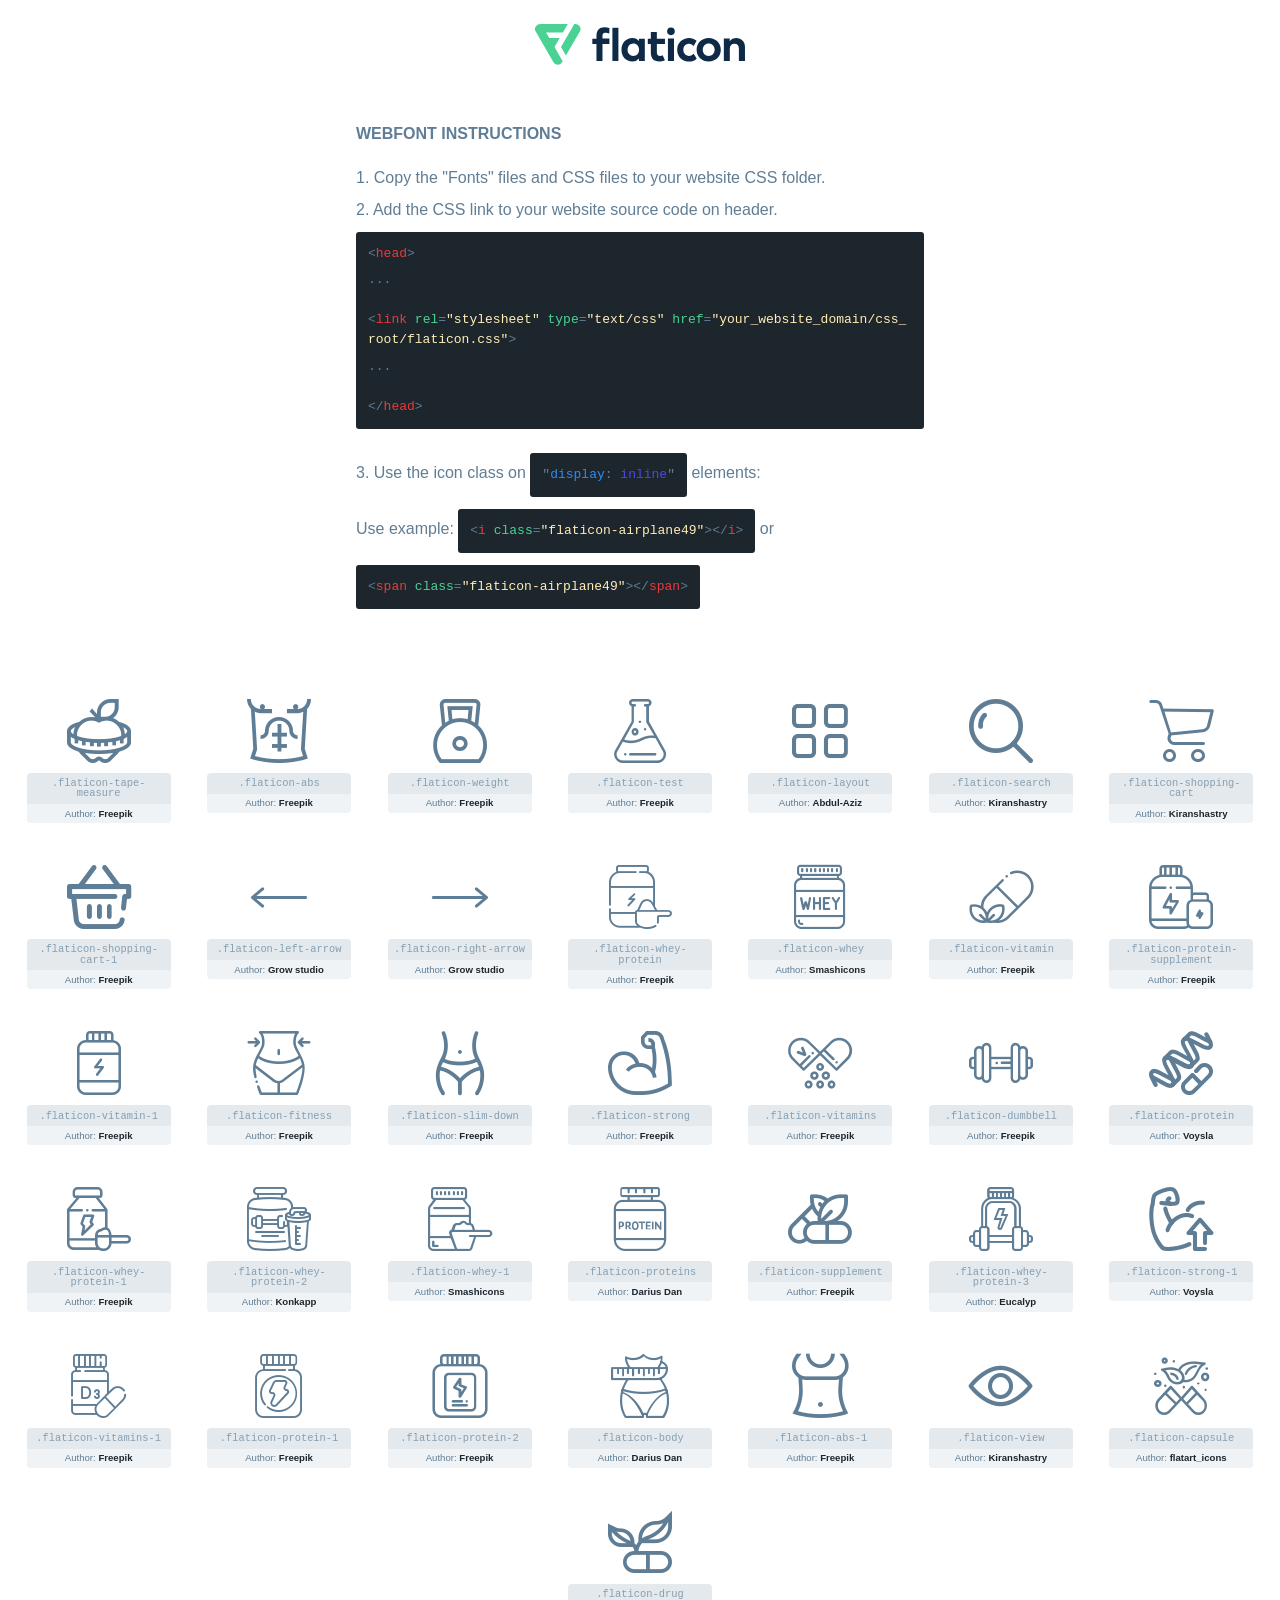
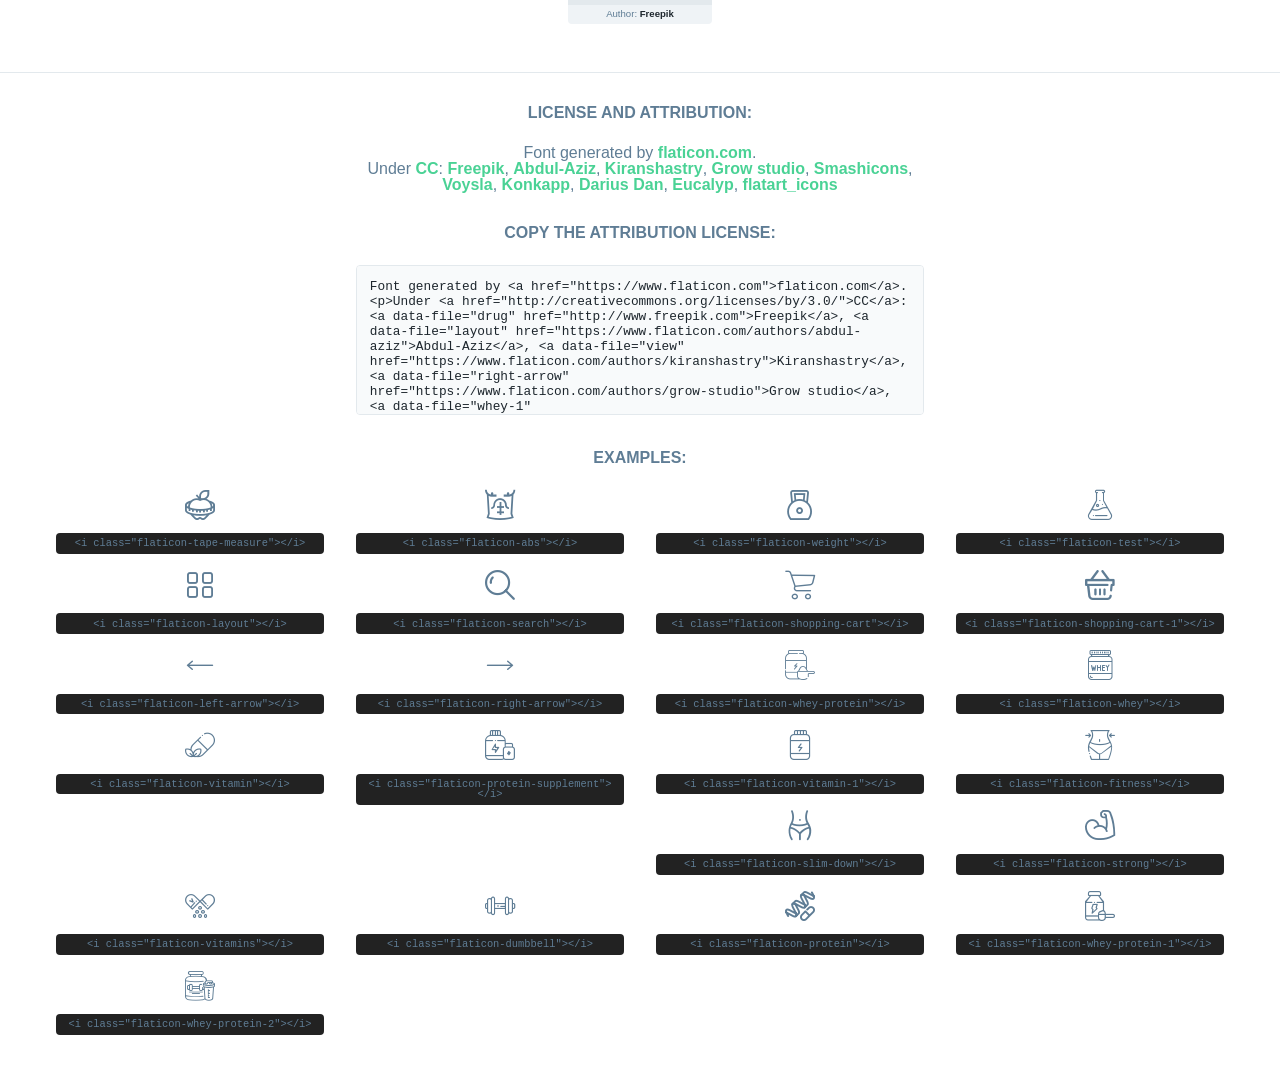
<file: assets/fonts/flaticon.html>
<!DOCTYPE html>
<html lang="en">
<head>
    <title>Flaticon Webfont</title>
    <link rel="stylesheet" type="text/css" href="flaticon.css"/>
    <meta charset="UTF-8">
    <style>
        html, body, div, span, applet, object, iframe,
        h1, h2, h3, h4, h5, h6, p, blockquote, pre,
        a, abbr, acronym, address, big, cite, code,
        del, dfn, em, img, ins, kbd, q, s, samp,
        small, strike, strong, sub, sup, tt, var,
        b, u, i, center,
        dl, dt, dd, ol, ul, li,
        fieldset, form, label, legend,
        table, caption, tbody, tfoot, thead, tr, th, td,
        article, aside, canvas, details, embed,
        figure, figcaption, footer, header, hgroup,
        menu, nav, output, ruby, section, summary,
        time, mark, audio, video {
            margin: 0;
            padding: 0;
            border: 0;
            font-size: 100%;
            font: inherit;
            vertical-align: baseline;
        }

        /* HTML5 display-role reset for older browsers */
        article, aside, details, figcaption, figure,
        footer, header, hgroup, menu, nav, section {
            display: block;
        }

        body {
            line-height: 1;
        }

        ol, ul {
            list-style: none;
        }

        blockquote, q {
            quotes: none;
        }

        blockquote:before, blockquote:after,
        q:before, q:after {
            content: '';
            content: none;
        }

        table {
            border-collapse: collapse;
            border-spacing: 0;
        }

        body {
            font-family: Helvetica, Arial, sans-serif;
            font-size: 16px;
            color: #5f7d95;
        }

        a {
            color: #4AD295;
            font-weight: bold;
            text-decoration: none;
        }

        * {
            -moz-box-sizing: border-box;
            -webkit-box-sizing: border-box;
            box-sizing: border-box;
            margin: 0;
            padding: 0;
        }

        [class^="flaticon-"]:before, [class*=" flaticon-"]:before, [class^="flaticon-"]:after, [class*=" flaticon-"]:after {
            font-family: Flaticon;
            font-size: 30px;
            font-style: normal;
            margin-left: 20px;
            color: #333;
        }

        .wrapper {
            max-width: 600px;
            margin: auto;
            padding: 0 1em;
        }

        .title {
            margin-bottom: 24px;
            text-transform: uppercase;
            font-weight: bold;
        }

        header {
            text-align: center;
            padding: 24px;
        }

        header .logo {
            width: 210px;
            height: auto;
            border: none;
            display: inline-block;
        }

        header strong {
            font-size: 28px;
            font-weight: 500;
            vertical-align: middle;
        }

        .demo {
            margin: 2em auto;
            line-height: 1.25em;
        }

        .demo ul li {
            margin-bottom: 12px;
        }

        .demo ul li code {
            background-color: #1D262D;
            border-radius: 3px;
            padding: 12px;
            display: inline-block;
            color: var(--tg-white);
            font-family: Consolas, Monaco, Lucida Console, Liberation Mono, DejaVu Sans Mono, Bitstream Vera Sans Mono, Courier New, monospace;
            font-weight: lighter;
            margin-top: 12px;
            font-size: 13px;
            word-break: break-all;
        }

        .demo ul li code .red {
            color: #EC3A3B;
        }

        .demo ul li code .green {
            color: #4AD295;
        }

        .demo ul li code .yellow {
            color: #FFEEB6;
        }

        .demo ul li code .blue {
            color: #2C8CF4;
        }

        .demo ul li code .purple {
            color: #4949E7;
        }

        .demo ul li code .dots {
            margin-top: 0.5em;
            display: block;
        }

        #glyphs {
            border-bottom: 1px solid #E3E9ED;
            padding: 2em 0;
            text-align: center;
        }

        .glyph {
            display: inline-block;
            width: 9em;
            margin: 1em;
            text-align: center;
            vertical-align: top;
            background: var(--tg-white);
        }

        .glyph .flaticon {
            padding: 10px;
            display: block;
            font-family: "Flaticon";
            font-size: 64px;
            line-height: 1;
        }

        .glyph .flaticon:before {
            font-size: 64px;
            color: #5f7d95;
            margin-left: 0;
        }

        .class-name {
            font-size: 0.65em;
            background-color: #E3E9ED;
            color: #869FB2;
            border-radius: 4px 4px 0 0;
            padding: 0.5em;
            font-family: Consolas, Monaco, Lucida Console, Liberation Mono, DejaVu Sans Mono, Bitstream Vera Sans Mono, Courier New, monospace;
        }

        .author-name {
            font-size: 0.6em;
            background-color: #EFF3F6;
            border-top: 0;
            border-radius: 0 0 4px 4px;
            padding: 0.5em;
        }

        .author-name a {
            color: #1D262D;
        }

        .class-name:last-child {
            font-size: 10px;
            color: #888;
        }

        .class-name:last-child a {
            font-size: 10px;
            color: #555;
        }

        .glyph > input {
            display: block;
            width: 100px;
            margin: 5px auto;
            text-align: center;
            font-size: 12px;
            cursor: text;
        }

        .glyph > input.icon-input {
            font-family: "Flaticon";
            font-size: 16px;
            margin-bottom: 10px;
        }

        .attribution .title {
            margin-top: 2em;
        }

        .attribution textarea {
            background-color: #F8FAFB;
            color: #1D262D;
            padding: 1em;
            border: none;
            box-shadow: none;
            border: 1px solid #E3E9ED;
            border-radius: 4px;
            resize: none;
            width: 100%;
            height: 150px;
            font-size: 0.8em;
            font-family: Consolas, Monaco, Lucida Console, Liberation Mono, DejaVu Sans Mono, Bitstream Vera Sans Mono, Courier New, monospace;
            -webkit-appearance: none;
        }

        .attribution textarea:hover {
            border-color: #CFD9E0;
        }

        .attribution textarea:focus {
            border-color: #4AD295;
        }

        .iconsuse {
            margin: 2em auto;
            text-align: center;
            max-width: 1200px;
        }

        .iconsuse:after {
            content: '';
            display: table;
            clear: both;
        }

        .iconsuse .image {
            float: left;
            width: 25%;
            padding: 0 1em;
        }

        .iconsuse .image p {
            margin-bottom: 1em;
        }

        .iconsuse .image span {
            display: block;
            font-size: 0.65em;
            background-color: #222;
            color: var(--tg-white);
            border-radius: 4px;
            padding: 0.5em;
            color: var(--tg-white)F99;
            margin-top: 1em;
            font-family: Consolas, Monaco, Lucida Console, Liberation Mono, DejaVu Sans Mono, Bitstream Vera Sans Mono, Courier New, monospace;
        }

        .flaticon:before {
            color: #5f7d95;
        }

        #footer {
            text-align: center;
            background-color: #1D262D;
            color: #869FB2;
            padding: 12px;
            font-size: 14px;
        }

        #footer a {
            font-weight: normal;
        }

        @media (max-width: 960px) {
            .iconsuse .image {
                width: 50%;
            }
        }

        .preview {
            width: 100px;
            display: inline-block;
            margin: 10px;
        }

        .preview .inner {
            display: inline-block;
            width: 100%;
            text-align: center;
            background: var(--tg-gray-two)
;
            -webkit-border-radius: 3px 3px 0 0;
            -moz-border-radius: 3px 3px 0 0;
            border-radius: 3px 3px 0 0;
        }

        .preview .inner  {
            line-height: 85px;
            font-size: 40px;
            color: #333;
        }

        .label {
            display: inline-block;
            width: 100%;
            box-sizing: border-box;
            padding: 5px;
            font-size: 10px;
            font-family: Monaco, monospace;
            color: #666;
            white-space: nowrap;
            overflow: hidden;
            text-overflow: ellipsis;
            background: #ddd;
            -webkit-border-radius: 0 0 3px 3px;
            -moz-border-radius: 0 0 3px 3px;
            border-radius: 0 0 3px 3px;
            color: #666;
        }
    </style>
</head>
<body>
    <header>
        <a href="https://www.flaticon.com/" target="_blank" class="logo">
            <svg xmlns="http://www.w3.org/2000/svg" viewBox="0 0 394.3 76.5">
                <path d="M156.6,69.4H145.3V7.1h11.3Z" style="fill:#0e2a47"/>
                <path d="M206.2,69.4h-11V64.8a15.4,15.4,0,0,1-12.6,5.7c-11.6,0-20.3-9.5-20.3-22.1s8.8-22.1,20.3-22.1a15.4,15.4,0,0,1,12.6,5.8V27.5h11Zm-32.4-21c0,6.4,4.2,11.6,10.8,11.6s10.8-4.9,10.8-11.6-4.4-11.6-10.8-11.6S173.9,42,173.9,48.4Z"
                      style="fill:#0e2a47"/>
                <path d="M262.5,13.7a7.2,7.2,0,0,1-14.4,0,7.2,7.2,0,1,1,14.4,0ZM261,69.4H249.6v-42H261Z"
                      style="fill:#0e2a47"/>
                <path id="_Trazado_" data-name="&lt;Trazado&gt;"
                      d="M139.6,17.8a16.6,16.6,0,0,0-8-1.4c-3.2.4-4.9,2-4.9,5.9v5.1h13V37.5h-13v32H115.4v-32h-7.8v-10h7.8V22.2c0-9.9,5.2-16.3,15-16.3a23.4,23.4,0,0,1,9.3,1.8Z"
                      style="fill:#0e2a47"/>
                <path d="M235.1,60c-3.5,0-6.3-1.9-6.3-7.1V37.5H244v-10H228.8V15H217.5V27.5h-5.7v10h5.7V53.7c0,10.9,5.3,16.8,15.7,16.8A22.9,22.9,0,0,0,244,68l-4.3-9.1A12.3,12.3,0,0,1,235.1,60Z"
                      style="fill:#0e2a47"/>
                <path d="M348.9,48.4c0,12.6-9.7,22.1-22.7,22.1s-22.7-9.4-22.7-22.1,9.6-22.1,22.7-22.1S348.9,35.8,348.9,48.4Zm-33.9,0c0,6.8,4.8,11.6,11.1,11.6s11.2-4.8,11.2-11.6-4.8-11.6-11.2-11.6S315.1,41.6,315.1,48.4Z"
                      style="fill:#0e2a47"/>
                <path d="M394.3,42.7V69.4H382.9V46.3c0-6.1-3-9.4-8.2-9.4s-8.9,3.2-8.9,9.5v23H354.6v-42h11v4.9c3-4.5,7.6-6.1,12.3-6.1C387.5,26.3,394.3,33,394.3,42.7Z"
                      style="fill:#0e2a47"/>
                <path d="M298,55.7h0a12.4,12.4,0,0,1-8.2,4.2h-.9l-1.8-.2a10,10,0,0,1-7.4-5.6,13.2,13.2,0,0,1-1.2-5.8,13,13,0,0,1,1.3-5.9,10.1,10.1,0,0,1,7.5-5.5h2.4a11.7,11.7,0,0,1,8.3,4.2l5.5-9.6a19.9,19.9,0,0,0-8.1-4.3,23.4,23.4,0,0,0-6.1-.8,25.2,25.2,0,0,0-7.5,1.1,20.9,20.9,0,0,0-8,4.6,21.9,21.9,0,0,0-6.8,16.4,21.9,21.9,0,0,0,6.7,16.3,20.9,20.9,0,0,0,8,4.6,25.2,25.2,0,0,0,7.7,1.2,23.6,23.6,0,0,0,6.2-.8,20,20,0,0,0,8.1-4.4Z"
                      style="fill:#0e2a47"/>
                <path d="M46.3,26.5H26.9L20.8,16H52.4L61.6,0H9.4A9.3,9.3,0,0,0,1.3,4.7a9.3,9.3,0,0,0,0,9.4L34.6,71.8a9.4,9.4,0,0,0,16.2,0l1.1-1.9L36.6,43.3Z"
                      style="fill:#4ad295"/>
                <path d="M84.2,4.7A9.3,9.3,0,0,0,76.1,0H73.8l-25,43.3,9.2,16L84.2,14A9.3,9.3,0,0,0,84.2,4.7Z"
                      style="fill:#4ad295"/>
            </svg>
        </a>
    </header>
    <section class="demo wrapper">

        <p class="title">Webfont Instructions</p>

        <ul>
            <li>
                <span class="num">1. </span>Copy the "Fonts" files and CSS files to your website CSS folder.
            </li>
            <li>
                <span class="num">2. </span>Add the CSS link to your website source code on header.
                <code class="big">
                    &lt;<span class="red">head</span>&gt;
                    <br/><span class="dots">...</span>
                    <br/>&lt;<span class="red">link</span> <span class="green">rel</span>=<span
                        class="yellow">"stylesheet"</span> <span class="green">type</span>=<span
                        class="yellow">"text/css"</span> <span class="green">href</span>=<span class="yellow">"your_website_domain/css_root/flaticon.css"</span>&gt;
                    <br/><span class="dots">...</span>
                    <br/>&lt;/<span class="red">head</span>&gt;
                </code>
            </li>

            <li>
                <p>
                    <span class="num">3. </span>Use the icon class on <code>"<span class="blue">display</span>:<span
                        class="purple"> inline</span>"</code> elements:
                    <br/>
                    Use example: <code>&lt;<span class="red">i</span> <span class="green">class</span>=<span class="yellow">&quot;flaticon-airplane49&quot;</span>&gt;&lt;/<span
                        class="red">i</span>&gt;</code> or <code>&lt;<span class="red">span</span> <span
                        class="green">class</span>=<span class="yellow">&quot;flaticon-airplane49&quot;</span>&gt;&lt;/<span
                        class="red">span</span>&gt;</code>
            </li>
        </ul>

    </section>
    <section id="glyphs">
            <div class="glyph">
                <i class="flaticon flaticon-tape-measure"></i>
                <div class="class-name">.flaticon-tape-measure</div>
                <div class="author-name">Author: <a data-file="tape-measure" href="http://www.freepik.com">Freepik</a> </div>
            </div>

            <div class="glyph">
                <i class="flaticon flaticon-abs"></i>
                <div class="class-name">.flaticon-abs</div>
                <div class="author-name">Author: <a data-file="abs" href="http://www.freepik.com">Freepik</a> </div>
            </div>

            <div class="glyph">
                <i class="flaticon flaticon-weight"></i>
                <div class="class-name">.flaticon-weight</div>
                <div class="author-name">Author: <a data-file="weight" href="http://www.freepik.com">Freepik</a> </div>
            </div>

            <div class="glyph">
                <i class="flaticon flaticon-test"></i>
                <div class="class-name">.flaticon-test</div>
                <div class="author-name">Author: <a data-file="test" href="http://www.freepik.com">Freepik</a> </div>
            </div>

            <div class="glyph">
                <i class="flaticon flaticon-layout"></i>
                <div class="class-name">.flaticon-layout</div>
                <div class="author-name">Author: <a data-file="layout" href="https://www.flaticon.com/authors/abdul-aziz">Abdul-Aziz</a> </div>
            </div>

            <div class="glyph">
                <i class="flaticon flaticon-search"></i>
                <div class="class-name">.flaticon-search</div>
                <div class="author-name">Author: <a data-file="search" href="https://www.flaticon.com/authors/kiranshastry">Kiranshastry</a> </div>
            </div>

            <div class="glyph">
                <i class="flaticon flaticon-shopping-cart"></i>
                <div class="class-name">.flaticon-shopping-cart</div>
                <div class="author-name">Author: <a data-file="shopping-cart" href="https://www.flaticon.com/authors/kiranshastry">Kiranshastry</a> </div>
            </div>

            <div class="glyph">
                <i class="flaticon flaticon-shopping-cart-1"></i>
                <div class="class-name">.flaticon-shopping-cart-1</div>
                <div class="author-name">Author: <a data-file="shopping-cart-1" href="http://www.freepik.com">Freepik</a> </div>
            </div>

            <div class="glyph">
                <i class="flaticon flaticon-left-arrow"></i>
                <div class="class-name">.flaticon-left-arrow</div>
                <div class="author-name">Author: <a data-file="left-arrow" href="https://www.flaticon.com/authors/grow-studio">Grow studio</a> </div>
            </div>

            <div class="glyph">
                <i class="flaticon flaticon-right-arrow"></i>
                <div class="class-name">.flaticon-right-arrow</div>
                <div class="author-name">Author: <a data-file="right-arrow" href="https://www.flaticon.com/authors/grow-studio">Grow studio</a> </div>
            </div>

            <div class="glyph">
                <i class="flaticon flaticon-whey-protein"></i>
                <div class="class-name">.flaticon-whey-protein</div>
                <div class="author-name">Author: <a data-file="whey-protein" href="http://www.freepik.com">Freepik</a> </div>
            </div>

            <div class="glyph">
                <i class="flaticon flaticon-whey"></i>
                <div class="class-name">.flaticon-whey</div>
                <div class="author-name">Author: <a data-file="whey" href="https://www.flaticon.com/authors/smashicons">Smashicons</a> </div>
            </div>

            <div class="glyph">
                <i class="flaticon flaticon-vitamin"></i>
                <div class="class-name">.flaticon-vitamin</div>
                <div class="author-name">Author: <a data-file="vitamin" href="http://www.freepik.com">Freepik</a> </div>
            </div>

            <div class="glyph">
                <i class="flaticon flaticon-protein-supplement"></i>
                <div class="class-name">.flaticon-protein-supplement</div>
                <div class="author-name">Author: <a data-file="protein-supplement" href="http://www.freepik.com">Freepik</a> </div>
            </div>

            <div class="glyph">
                <i class="flaticon flaticon-vitamin-1"></i>
                <div class="class-name">.flaticon-vitamin-1</div>
                <div class="author-name">Author: <a data-file="vitamin-1" href="http://www.freepik.com">Freepik</a> </div>
            </div>

            <div class="glyph">
                <i class="flaticon flaticon-fitness"></i>
                <div class="class-name">.flaticon-fitness</div>
                <div class="author-name">Author: <a data-file="fitness" href="http://www.freepik.com">Freepik</a> </div>
            </div>

            <div class="glyph">
                <i class="flaticon flaticon-slim-down"></i>
                <div class="class-name">.flaticon-slim-down</div>
                <div class="author-name">Author: <a data-file="slim-down" href="http://www.freepik.com">Freepik</a> </div>
            </div>

            <div class="glyph">
                <i class="flaticon flaticon-strong"></i>
                <div class="class-name">.flaticon-strong</div>
                <div class="author-name">Author: <a data-file="strong" href="http://www.freepik.com">Freepik</a> </div>
            </div>

            <div class="glyph">
                <i class="flaticon flaticon-vitamins"></i>
                <div class="class-name">.flaticon-vitamins</div>
                <div class="author-name">Author: <a data-file="vitamins" href="http://www.freepik.com">Freepik</a> </div>
            </div>

            <div class="glyph">
                <i class="flaticon flaticon-dumbbell"></i>
                <div class="class-name">.flaticon-dumbbell</div>
                <div class="author-name">Author: <a data-file="dumbbell" href="http://www.freepik.com">Freepik</a> </div>
            </div>

            <div class="glyph">
                <i class="flaticon flaticon-protein"></i>
                <div class="class-name">.flaticon-protein</div>
                <div class="author-name">Author: <a data-file="protein" href="https://www.flaticon.com/authors/voysla">Voysla</a> </div>
            </div>

            <div class="glyph">
                <i class="flaticon flaticon-whey-protein-1"></i>
                <div class="class-name">.flaticon-whey-protein-1</div>
                <div class="author-name">Author: <a data-file="whey-protein-1" href="http://www.freepik.com">Freepik</a> </div>
            </div>

            <div class="glyph">
                <i class="flaticon flaticon-whey-protein-2"></i>
                <div class="class-name">.flaticon-whey-protein-2</div>
                <div class="author-name">Author: <a data-file="whey-protein-2" href="https://www.flaticon.com/authors/konkapp">Konkapp</a> </div>
            </div>

            <div class="glyph">
                <i class="flaticon flaticon-whey-1"></i>
                <div class="class-name">.flaticon-whey-1</div>
                <div class="author-name">Author: <a data-file="whey-1" href="https://www.flaticon.com/authors/smashicons">Smashicons</a> </div>
            </div>

            <div class="glyph">
                <i class="flaticon flaticon-proteins"></i>
                <div class="class-name">.flaticon-proteins</div>
                <div class="author-name">Author: <a data-file="proteins" href="https://www.flaticon.com/authors/darius-dan">Darius Dan</a> </div>
            </div>

            <div class="glyph">
                <i class="flaticon flaticon-supplement"></i>
                <div class="class-name">.flaticon-supplement</div>
                <div class="author-name">Author: <a data-file="supplement" href="http://www.freepik.com">Freepik</a> </div>
            </div>

            <div class="glyph">
                <i class="flaticon flaticon-whey-protein-3"></i>
                <div class="class-name">.flaticon-whey-protein-3</div>
                <div class="author-name">Author: <a data-file="whey-protein-3" href="https://www.flaticon.com/authors/eucalyp">Eucalyp</a> </div>
            </div>

            <div class="glyph">
                <i class="flaticon flaticon-strong-1"></i>
                <div class="class-name">.flaticon-strong-1</div>
                <div class="author-name">Author: <a data-file="strong-1" href="https://www.flaticon.com/authors/voysla">Voysla</a> </div>
            </div>

            <div class="glyph">
                <i class="flaticon flaticon-vitamins-1"></i>
                <div class="class-name">.flaticon-vitamins-1</div>
                <div class="author-name">Author: <a data-file="vitamins-1" href="http://www.freepik.com">Freepik</a> </div>
            </div>

            <div class="glyph">
                <i class="flaticon flaticon-protein-1"></i>
                <div class="class-name">.flaticon-protein-1</div>
                <div class="author-name">Author: <a data-file="protein-1" href="http://www.freepik.com">Freepik</a> </div>
            </div>

            <div class="glyph">
                <i class="flaticon flaticon-protein-2"></i>
                <div class="class-name">.flaticon-protein-2</div>
                <div class="author-name">Author: <a data-file="protein-2" href="http://www.freepik.com">Freepik</a> </div>
            </div>

            <div class="glyph">
                <i class="flaticon flaticon-body"></i>
                <div class="class-name">.flaticon-body</div>
                <div class="author-name">Author: <a data-file="body" href="https://www.flaticon.com/authors/darius-dan">Darius Dan</a> </div>
            </div>

            <div class="glyph">
                <i class="flaticon flaticon-abs-1"></i>
                <div class="class-name">.flaticon-abs-1</div>
                <div class="author-name">Author: <a data-file="abs-1" href="http://www.freepik.com">Freepik</a> </div>
            </div>

            <div class="glyph">
                <i class="flaticon flaticon-view"></i>
                <div class="class-name">.flaticon-view</div>
                <div class="author-name">Author: <a data-file="view" href="https://www.flaticon.com/authors/kiranshastry">Kiranshastry</a> </div>
            </div>

            <div class="glyph">
                <i class="flaticon flaticon-capsule"></i>
                <div class="class-name">.flaticon-capsule</div>
                <div class="author-name">Author: <a data-file="capsule" href="https://www.flaticon.com/authors/flatart-icons">flatart_icons</a> </div>
            </div>

            <div class="glyph">
                <i class="flaticon flaticon-drug"></i>
                <div class="class-name">.flaticon-drug</div>
                <div class="author-name">Author: <a data-file="drug" href="http://www.freepik.com">Freepik</a> </div>
            </div>

    </section>

    <section class="attribution wrapper"   style="text-align:center;">

        <div class="title">License and attribution:</div><div class="attrDiv">Font generated by <a href="https://www.flaticon.com">flaticon.com</a>. <div><p>Under <a href="http://creativecommons.org/licenses/by/3.0/">CC</a>: <a data-file="drug" href="http://www.freepik.com">Freepik</a>, <a data-file="layout" href="https://www.flaticon.com/authors/abdul-aziz">Abdul-Aziz</a>, <a data-file="view" href="https://www.flaticon.com/authors/kiranshastry">Kiranshastry</a>, <a data-file="right-arrow" href="https://www.flaticon.com/authors/grow-studio">Grow studio</a>, <a data-file="whey-1" href="https://www.flaticon.com/authors/smashicons">Smashicons</a>, <a data-file="strong-1" href="https://www.flaticon.com/authors/voysla">Voysla</a>, <a data-file="whey-protein-2" href="https://www.flaticon.com/authors/konkapp">Konkapp</a>, <a data-file="body" href="https://www.flaticon.com/authors/darius-dan">Darius Dan</a>, <a data-file="whey-protein-3" href="https://www.flaticon.com/authors/eucalyp">Eucalyp</a>, <a data-file="capsule" href="https://www.flaticon.com/authors/flatart-icons">flatart_icons</a></p>  </div>
        </div>
        <div class="title">Copy the Attribution License:</div>

        <textarea onclick="this.focus();this.select();">Font generated by &lt;a href=&quot;https://www.flaticon.com&quot;&gt;flaticon.com&lt;/a&gt;. <p>Under <a href="http://creativecommons.org/licenses/by/3.0/">CC</a>: <a data-file="drug" href="http://www.freepik.com">Freepik</a>, <a data-file="layout" href="https://www.flaticon.com/authors/abdul-aziz">Abdul-Aziz</a>, <a data-file="view" href="https://www.flaticon.com/authors/kiranshastry">Kiranshastry</a>, <a data-file="right-arrow" href="https://www.flaticon.com/authors/grow-studio">Grow studio</a>, <a data-file="whey-1" href="https://www.flaticon.com/authors/smashicons">Smashicons</a>, <a data-file="strong-1" href="https://www.flaticon.com/authors/voysla">Voysla</a>, <a data-file="whey-protein-2" href="https://www.flaticon.com/authors/konkapp">Konkapp</a>, <a data-file="body" href="https://www.flaticon.com/authors/darius-dan">Darius Dan</a>, <a data-file="whey-protein-3" href="https://www.flaticon.com/authors/eucalyp">Eucalyp</a>, <a data-file="capsule" href="https://www.flaticon.com/authors/flatart-icons">flatart_icons</a></p>
        </textarea>

    </section>

    <section class="iconsuse">

        <div class="title">Examples:</div>
            <div class="image">
                <p>
                    <i class="flaticon flaticon-tape-measure"></i>
                    <span>&lt;i class=&quot;flaticon-tape-measure&quot;&gt;&lt;/i&gt;</span>
                </p>
            </div>
            <div class="image">
                <p>
                    <i class="flaticon flaticon-abs"></i>
                    <span>&lt;i class=&quot;flaticon-abs&quot;&gt;&lt;/i&gt;</span>
                </p>
            </div>
            <div class="image">
                <p>
                    <i class="flaticon flaticon-weight"></i>
                    <span>&lt;i class=&quot;flaticon-weight&quot;&gt;&lt;/i&gt;</span>
                </p>
            </div>
            <div class="image">
                <p>
                    <i class="flaticon flaticon-test"></i>
                    <span>&lt;i class=&quot;flaticon-test&quot;&gt;&lt;/i&gt;</span>
                </p>
            </div>
            <div class="image">
                <p>
                    <i class="flaticon flaticon-layout"></i>
                    <span>&lt;i class=&quot;flaticon-layout&quot;&gt;&lt;/i&gt;</span>
                </p>
            </div>
            <div class="image">
                <p>
                    <i class="flaticon flaticon-search"></i>
                    <span>&lt;i class=&quot;flaticon-search&quot;&gt;&lt;/i&gt;</span>
                </p>
            </div>
            <div class="image">
                <p>
                    <i class="flaticon flaticon-shopping-cart"></i>
                    <span>&lt;i class=&quot;flaticon-shopping-cart&quot;&gt;&lt;/i&gt;</span>
                </p>
            </div>
            <div class="image">
                <p>
                    <i class="flaticon flaticon-shopping-cart-1"></i>
                    <span>&lt;i class=&quot;flaticon-shopping-cart-1&quot;&gt;&lt;/i&gt;</span>
                </p>
            </div>
            <div class="image">
                <p>
                    <i class="flaticon flaticon-left-arrow"></i>
                    <span>&lt;i class=&quot;flaticon-left-arrow&quot;&gt;&lt;/i&gt;</span>
                </p>
            </div>
            <div class="image">
                <p>
                    <i class="flaticon flaticon-right-arrow"></i>
                    <span>&lt;i class=&quot;flaticon-right-arrow&quot;&gt;&lt;/i&gt;</span>
                </p>
            </div>
            <div class="image">
                <p>
                    <i class="flaticon flaticon-whey-protein"></i>
                    <span>&lt;i class=&quot;flaticon-whey-protein&quot;&gt;&lt;/i&gt;</span>
                </p>
            </div>
            <div class="image">
                <p>
                    <i class="flaticon flaticon-whey"></i>
                    <span>&lt;i class=&quot;flaticon-whey&quot;&gt;&lt;/i&gt;</span>
                </p>
            </div>
            <div class="image">
                <p>
                    <i class="flaticon flaticon-vitamin"></i>
                    <span>&lt;i class=&quot;flaticon-vitamin&quot;&gt;&lt;/i&gt;</span>
                </p>
            </div>
            <div class="image">
                <p>
                    <i class="flaticon flaticon-protein-supplement"></i>
                    <span>&lt;i class=&quot;flaticon-protein-supplement&quot;&gt;&lt;/i&gt;</span>
                </p>
            </div>
            <div class="image">
                <p>
                    <i class="flaticon flaticon-vitamin-1"></i>
                    <span>&lt;i class=&quot;flaticon-vitamin-1&quot;&gt;&lt;/i&gt;</span>
                </p>
            </div>
            <div class="image">
                <p>
                    <i class="flaticon flaticon-fitness"></i>
                    <span>&lt;i class=&quot;flaticon-fitness&quot;&gt;&lt;/i&gt;</span>
                </p>
            </div>
            <div class="image">
                <p>
                    <i class="flaticon flaticon-slim-down"></i>
                    <span>&lt;i class=&quot;flaticon-slim-down&quot;&gt;&lt;/i&gt;</span>
                </p>
            </div>
            <div class="image">
                <p>
                    <i class="flaticon flaticon-strong"></i>
                    <span>&lt;i class=&quot;flaticon-strong&quot;&gt;&lt;/i&gt;</span>
                </p>
            </div>
            <div class="image">
                <p>
                    <i class="flaticon flaticon-vitamins"></i>
                    <span>&lt;i class=&quot;flaticon-vitamins&quot;&gt;&lt;/i&gt;</span>
                </p>
            </div>
            <div class="image">
                <p>
                    <i class="flaticon flaticon-dumbbell"></i>
                    <span>&lt;i class=&quot;flaticon-dumbbell&quot;&gt;&lt;/i&gt;</span>
                </p>
            </div>
            <div class="image">
                <p>
                    <i class="flaticon flaticon-protein"></i>
                    <span>&lt;i class=&quot;flaticon-protein&quot;&gt;&lt;/i&gt;</span>
                </p>
            </div>
            <div class="image">
                <p>
                    <i class="flaticon flaticon-whey-protein-1"></i>
                    <span>&lt;i class=&quot;flaticon-whey-protein-1&quot;&gt;&lt;/i&gt;</span>
                </p>
            </div>
            <div class="image">
                <p>
                    <i class="flaticon flaticon-whey-protein-2"></i>
                    <span>&lt;i class=&quot;flaticon-whey-protein-2&quot;&gt;&lt;/i&gt;</span>
</file>
<file: assets/fonts/flaticon.css>
@font-face {
    font-family: "flaticon";
    src: url("./flaticon.ttf?6c81acffbaea668c38df4286a10550b3") format("truetype"),
url("./flaticon.woff?6c81acffbaea668c38df4286a10550b3") format("woff"),
url("./flaticon.woff2?6c81acffbaea668c38df4286a10550b3") format("woff2"),
url("./flaticon.eot?6c81acffbaea668c38df4286a10550b3#iefix") format("embedded-opentype"),
url("./flaticon.svg?6c81acffbaea668c38df4286a10550b3#flaticon") format("svg");
}

i[class^="flaticon-"]:before, i[class*=" flaticon-"]:before {
    font-family: flaticon !important;
    font-style: normal;
    font-weight: normal !important;
    font-variant: normal;
    text-transform: none;
    line-height: 1;
    -webkit-font-smoothing: antialiased;
    -moz-osx-font-smoothing: grayscale;
}

.flaticon-tape-measure:before {
    content: "\f101";
}
.flaticon-abs:before {
    content: "\f102";
}
.flaticon-weight:before {
    content: "\f103";
}
.flaticon-test:before {
    content: "\f104";
}
.flaticon-layout:before {
    content: "\f105";
}
.flaticon-search:before {
    content: "\f106";
}
.flaticon-shopping-cart:before {
    content: "\f107";
}
.flaticon-shopping-cart-1:before {
    content: "\f108";
}
.flaticon-left-arrow:before {
    content: "\f109";
}
.flaticon-right-arrow:before {
    content: "\f10a";
}
.flaticon-whey-protein:before {
    content: "\f10b";
}
.flaticon-whey:before {
    content: "\f10c";
}
.flaticon-vitamin:before {
    content: "\f10d";
}
.flaticon-protein-supplement:before {
    content: "\f10e";
}
.flaticon-vitamin-1:before {
    content: "\f10f";
}
.flaticon-fitness:before {
    content: "\f110";
}
.flaticon-slim-down:before {
    content: "\f111";
}
.flaticon-strong:before {
    content: "\f112";
}
.flaticon-vitamins:before {
    content: "\f113";
}
.flaticon-dumbbell:before {
    content: "\f114";
}
.flaticon-protein:before {
    content: "\f115";
}
.flaticon-whey-protein-1:before {
    content: "\f116";
}
.flaticon-whey-protein-2:before {
    content: "\f117";
}
.flaticon-whey-1:before {
    content: "\f118";
}
.flaticon-proteins:before {
    content: "\f119";
}
.flaticon-supplement:before {
    content: "\f11a";
}
.flaticon-whey-protein-3:before {
    content: "\f11b";
}
.flaticon-strong-1:before {
    content: "\f11c";
}
.flaticon-vitamins-1:before {
    content: "\f11d";
}
.flaticon-protein-1:before {
    content: "\f11e";
}
.flaticon-protein-2:before {
    content: "\f11f";
}
.flaticon-body:before {
    content: "\f120";
}
.flaticon-abs-1:before {
    content: "\f121";
}
.flaticon-view:before {
    content: "\f122";
}
.flaticon-capsule:before {
    content: "\f123";
}
.flaticon-drug:before {
    content: "\f124";
}
</file>
